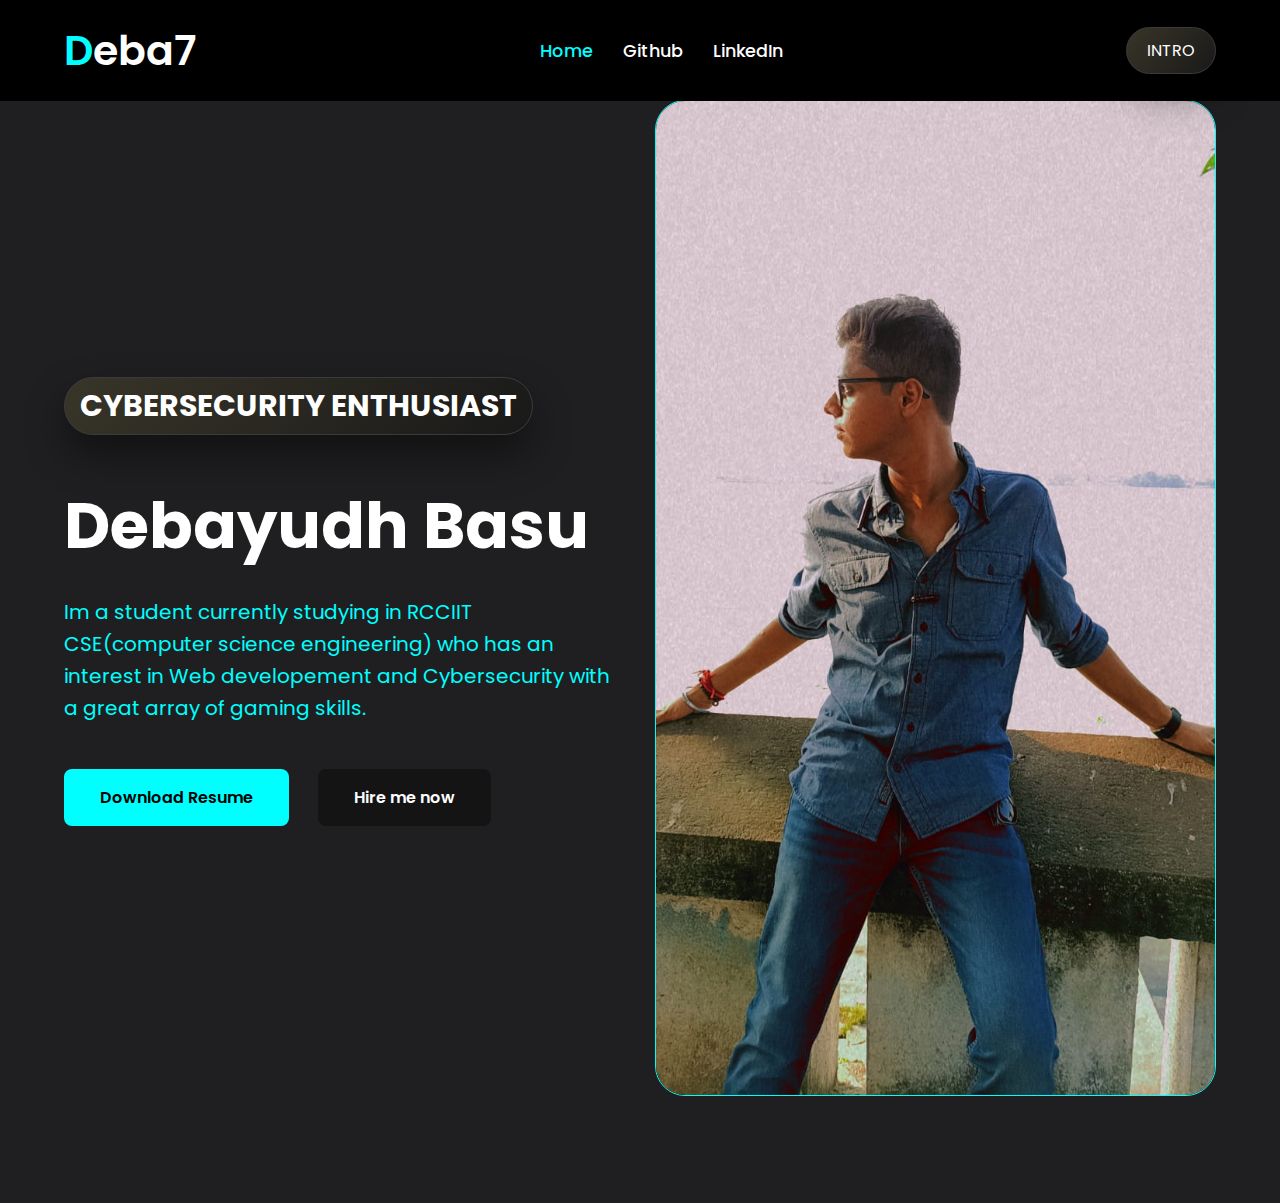
<file: index.html>
<!DOCTYPE html>
<html lang="en">
<head>
    <meta charset="UTF-8">
    <meta name="viewport" content="width=device-width, initial-scale=1.0">
    <link rel="stylesheet" href="style.css">
    <link rel="stylesheet" href="https://unpkg.com/boxicons@latest/css/boxicons.min.css">
    <link rel="preconnect" href="https://fonts.googleapis.com">
    <link rel="preconnect" href="https://fonts.gstatic.com" crossorigin>
    <link href="https://fonts.googleapis.com/css2?family=Poppins:ital,wght@0,300;0,400;1,200;1,500;1,700&display=swap"
        rel="stylesheet">
    <title>PORTFOLIO WEBSITE</title>
</head>
<body>
    <header>
        <a href="http://127.0.0.1:5500/#" class="logo"><span>D</span>eba7</a>
        <ul class="navbar" id="nav-menu">
            <li><a href="/" class="active">Home</a></li>
            <a href="https://github.com/debayudh07">Github</a>
            <a href="https://www.linkedin.com/in/debayudh-basu-5280562b2/">LinkedIn</a>
        </ul>
        <div class="menu-btn">
            <span>INTRO</span>
            <div class="bx bx-menu" id="menu-icon"></div>

            </div>
        </div>

    </header>
    <section class="home">
        <div class="home-text">
            <span>Cybersecurity enthusiast </span>
            <h1>Debayudh Basu</h1>
            <p>Im a student currently studying in RCCIIT CSE(computer science engineering) who has an interest in
                Web developement and Cybersecurity with a great array of gaming skills.
            </p>
            <div class="main-btn">
                <a href="Copyoffirstresume.pdf" class="btn">
                    Download Resume
                </a>
                <a href="mailto:debayudhbasu@gmail.com" class="btn two">Hire me now</a>

            </div>
        </div>
        <div class="home-img">
            <img src="WhatsApp Image 2023-12-23 at 18.15.43.jpeg">
        </div>
    </section>


    <script src="script.js"></script>
</body>

</html>
</file>
<file: style.css>
* {
    padding: 0;
    margin: 0;
    box-sizing: border-box;
    font-family: 'Poppins', sans-serif;
    list-style: none;
    text-decoration: none;
}

:root {
    --bg-color: #1f1f21;
    --text-color: #fff;
    --main-color: #ffae00;
    --aqua-color: aqua;
    --big-font: clamp(2.5rem, 5vw, 5rem);
    --p-font: clamp(1rem, 2vw, 1.1rem);
}

body {
    background: var(--bg-color);
    color: var(--text-color);
    overflow-x: hidden;
}

header {
    position: fixed;
    top: 0;
    left: 0;
    width: 100%;
    z-index: 1000;
    display: flex;
    align-items: center;
    justify-content: space-between;
    padding: 20px 5%;
    background: transparent;
    transition: all ease .45s;
    background-color: black;
}

.logo {
    color: var(--text-color);
    font-size: clamp(24px, 5vw, 41px);
    font-weight: 600;
}

.logo span {
    color: var(--aqua-color);    
}

.navbar {
    display: flex;
}

.navbar a {
    font-size: var(--p-font);
    font-weight: 500;
    color: var(--text-color);
    margin: 0 15px;
    transition: all ease .50s;
}

.navbar a:hover {
    color: chartreuse;
}

.navbar a.active {
    color: var(--aqua-color);
}

.menu-btn {
    background: linear-gradient(130.08deg, #383528 0%, #191919 100%);
    box-shadow: 0px 20px 40px #00000070;
    border: 1px solid #3b3b3b;
    padding: 10px 20px;
    border-radius: 100px;
    display: flex;
    align-items: center;
    cursor: pointer;
}

#menu-icon {
    font-size: 28px;
    margin-left: 10px;
    z-index: 6;
    display: none;
}

section {
    padding: 100px 5%;
}

.home {
    position: relative;
    width: 100%;
    min-height: 100vh;
    display: flex;
    align-items: center;
    justify-content: space-between;
    gap: 30px;
    flex-wrap: wrap;
}

.home-img {
    flex: 1;
    max-width: 600px;
    height: auto;
}

.home-img img {
    width: 100%;
    height: auto;
    object-fit: contain;
    border: 0.1px solid var(--aqua-color);
    border-radius: 30px;
}

.home-text {
    flex: 1;
    max-width: 600px;
}

.home-text span {
    background: linear-gradient(130.08deg, #383528 0%, #191919 100%);
    box-shadow: 0px 20px 40px #00000070;
    border: 1px solid #3b3b3b;
    border-radius: 100px;
    color: var(--text-color);
    font-weight: 700;
    font-size: clamp(18px, 3vw, 30px);
    text-transform: uppercase;
    padding: 5px 15px;
    display: inline-block;
    margin-bottom: 20px;
}

.home-text h1 {
    font-size: var(--big-font);
    margin: 23px 0;
}

.home-text p {
    font-size: clamp(16px, 2vw, 20px);
    font-weight: 400;
    color: var(--aqua-color);
    line-height: 1.6;
    margin-bottom: 30px;
}

.btn {
    display: inline-block;
    padding: 14px 34px;
    background: var(--aqua-color);
    color: black;
    border: 2px solid var(--aqua-color);
    font-size: 16px;
    font-weight: 600;
    border-radius: 8px;
    transition: all 0.6s ease-in-out;
    margin-top: 15px;
}

.btn:hover {
    transform: translateY(-5px);
    background: transparent;
    color: var(--aqua-color);
}

.two {
    background: #141414;
    border: 2px solid #141414;
    color: var(--text-color);
    margin-left: 25px;   
}

.two:hover {
    color: #141414;
    background: var(--text-color);
    border: 2px solid var(--text-color);
}

@media screen and (max-width: 1200px) {
    .home {
        justify-content: center;
        text-align: center;
    }

    .home-img {
        order: -1;
        margin-bottom: 50px;
    }
}

@media screen and (max-width: 768px) {
    header {
        padding: 15px 5%;
    }

    #menu-icon {
        display: block;
    }

    .navbar {
        position: absolute;
        top: 100%;
        right: -100%;
        width: 300px;
        height: 50vh;
        background: var(--bg-color);
        display: flex;
        flex-direction: column;
        justify-content: flex-start;
        border-radius: 10px;
        transition: all .50s ease;
    }

    .navbar.active {
        right: 0;
    }

    .navbar a {
        display: block;
        margin: 12px 0;
        padding: 0px 25px;
        transition: all .50s ease;
    }

    .btn {
        padding: 10px 20px;
        font-size: 14px;
    }

    .two {
        margin-left: 0;
        margin-top: 20px;
    }
}

@media screen and (max-width: 480px) {
    .home-text span {
        font-size: 16px;
    }

    .btn {
        display: block;
        width: 100%;
        text-align: center;
    }

    .two {
        margin-left: 0;
    }
}
</file>
